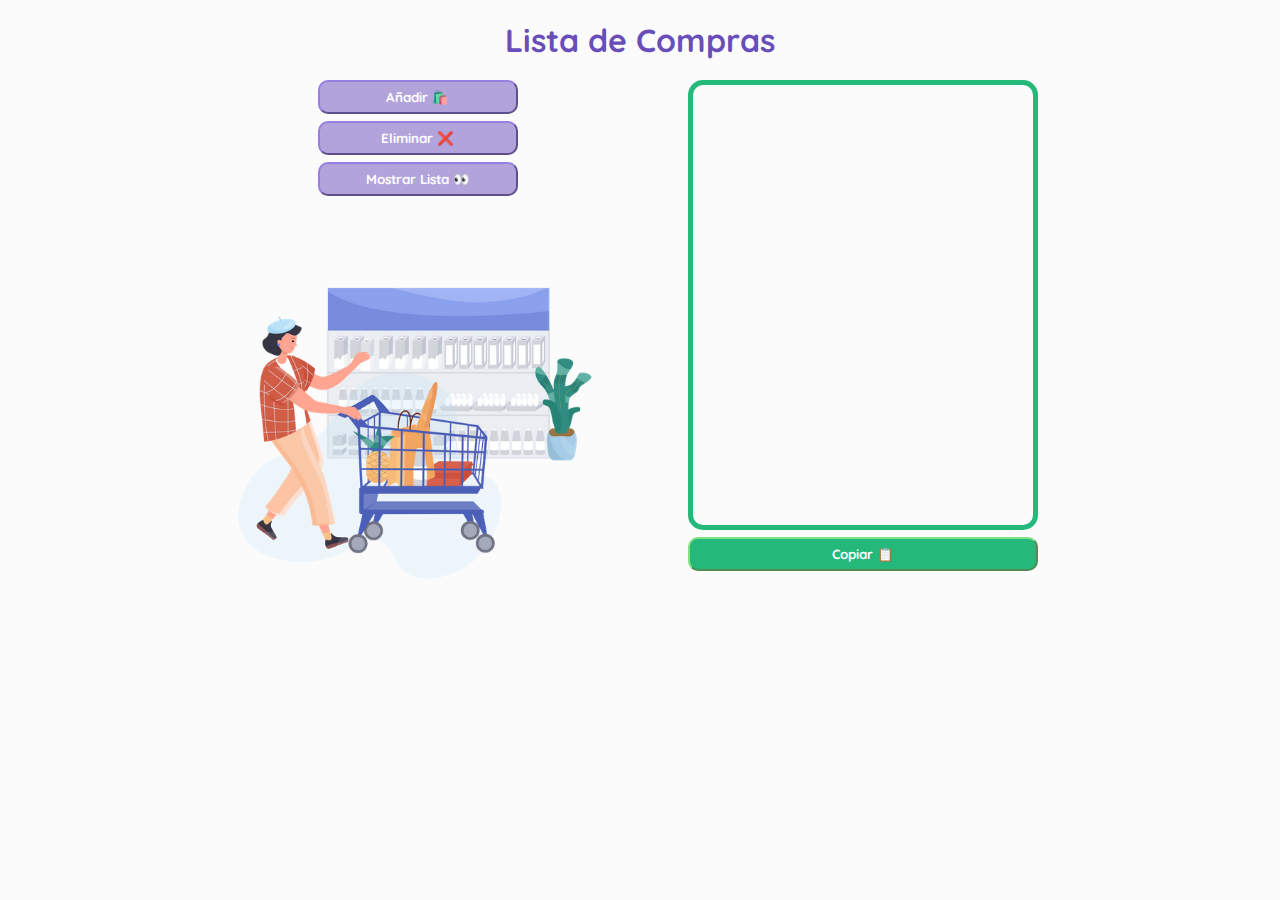
<file: 02-estructura-de-datos/index.html>
<!DOCTYPE html>
<html lang="en">
<head>
    <meta charset="UTF-8">
    <meta name="viewport" content="width=device-width, initial-scale=1.0">
    <title>Lista de Compras</title>
    <link rel="shortcut icon" href="./items/anadir-al-carrito.png" type="image/x-icon">
    <link rel="preconnect" href="https://fonts.googleapis.com" />
    <link rel="preconnect" href="https://fonts.gstatic.com" crossorigin />
    <link
      href="https://fonts.googleapis.com/css2?family=Prata&family=Quicksand:wght@300..700&display=swap"
      rel="stylesheet"
    />
    <link rel="stylesheet" href="style.css">
</head>
<body>
    
    <h1>Lista de Compras</h1>

    <section class="cajaBotones">
        <button>Añadir 🛍️</button>
        <button>Eliminar ❌</button>
        <button>Mostrar Lista 👀</button>

        <img src="./items/compras-de-comestibles-4375546-3639069.png" alt="Ilustración carrito de compras">
    </section>

    <div class="cajaLista">
        <div id="listaOutput"></div>
        <button id="btnCopiar">Copiar 📋</button>
    </div>

    <script type="module" src="./app.js"></script>

</body>
</html>
</file>
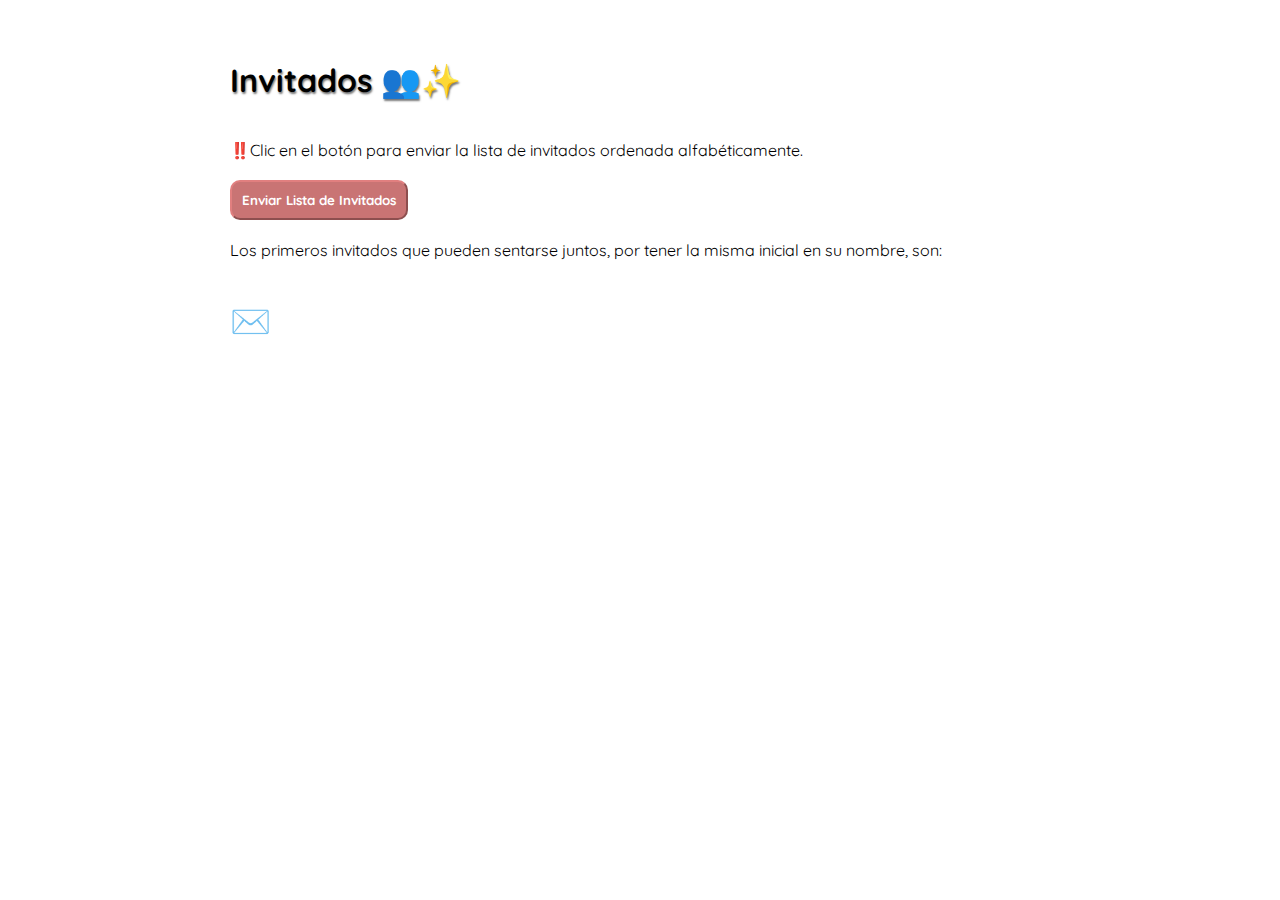
<file: 04-algoritmo-2-punteros/index.html>
<!DOCTYPE html>
<html lang="en">
  <head>
    <meta charset="UTF-8" />
    <meta name="viewport" content="width=device-width, initial-scale=1.0" />
    <title>Lista de invitados</title>
    <link rel="shortcut icon" href="../img/proyecto.png" type="image/x-icon" />
    <link rel="preconnect" href="https://fonts.googleapis.com" />
    <link rel="preconnect" href="https://fonts.gstatic.com" crossorigin />
    <link
      href="https://fonts.googleapis.com/css2?family=Prata&family=Quicksand:wght@300..700&display=swap"
      rel="stylesheet"
    />

    <style>
      * {
        font-family: "Quicksand", sans-serif;
        max-width: 900px;
        margin: auto;
        padding: 20px;
      }

      h1 {
        text-shadow: 1px 2px 2px rgb(121, 121, 121);
      }

      button {
        padding: 10px;
        margin-left: 20px;
        background-color: rgba(186, 78, 78, 0.784);
        border-color: rgb(225, 127, 127);
        color: rgb(255, 255, 255);
        font-weight: bolder;
        border-radius: 10px;
      }

      button:hover {
        background-color: rgb(212, 159, 53);
        border-color: rgb(251, 190, 69);
      }

      #resultado {
        font-weight: bolder;
        font-size: 33px;
      }

    </style>
  </head>
  <body>
    <h1>Invitados 👥✨</h1>

    <p>
      ‼️Clic en el botón para enviar la lista de invitados ordenada
      alfabéticamente.
    </p>
    <button id="verResultado">Enviar Lista de Invitados</button>

    <p>
      Los primeros invitados que pueden sentarse juntos, por tener la misma
      inicial en su nombre, son:
    </p>
    <p id="resultado">✉️</p>

    <script type="module" src="./app.js"></script>
  </body>
</html>
</file>
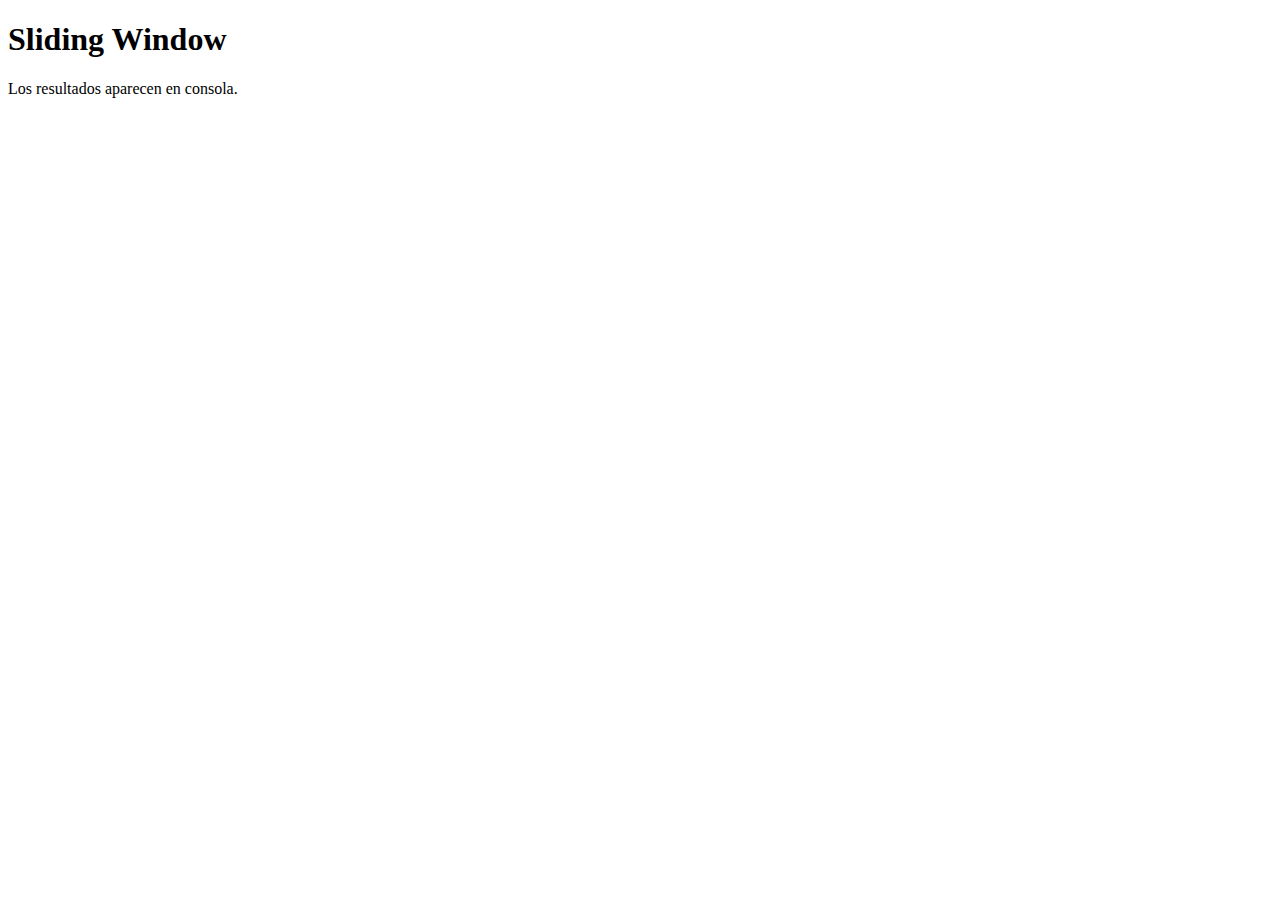
<file: 05-sliding-window/index.html>
<!DOCTYPE html>
<html lang="en">
<head>
    <meta charset="UTF-8">
    <meta name="viewport" content="width=device-width, initial-scale=1.0">
    <title>Sliding Window</title>
</head>
<body>

    <h1>Sliding Window</h1>

    <p>Los resultados aparecen en consola.</p>

    <script type="module" src="./proyecto.js"></script>

</body>
</html>
</file>
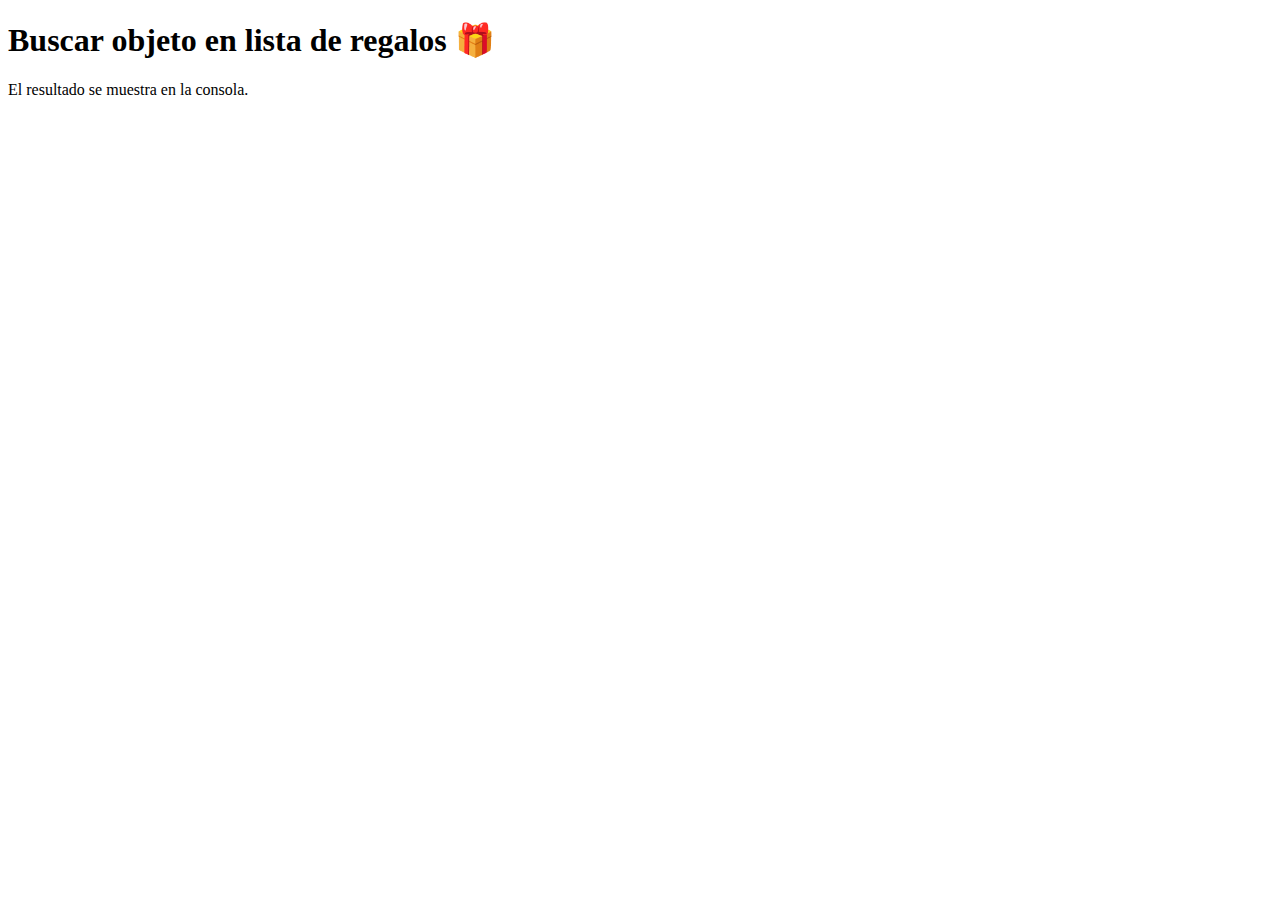
<file: 06-recursion-backtracking/index.html>
<!DOCTYPE html>
<html lang="en">
<head>
    <meta charset="UTF-8">
    <meta name="viewport" content="width=device-width, initial-scale=1.0">
    <title>Recursión</title>
</head>
<body>

    <h1>Buscar objeto en lista de regalos 🎁</h1>

    <p>El resultado se muestra en la consola.</p>

    <script type="module" src="app.js"></script>

</body>
</html>
</file>
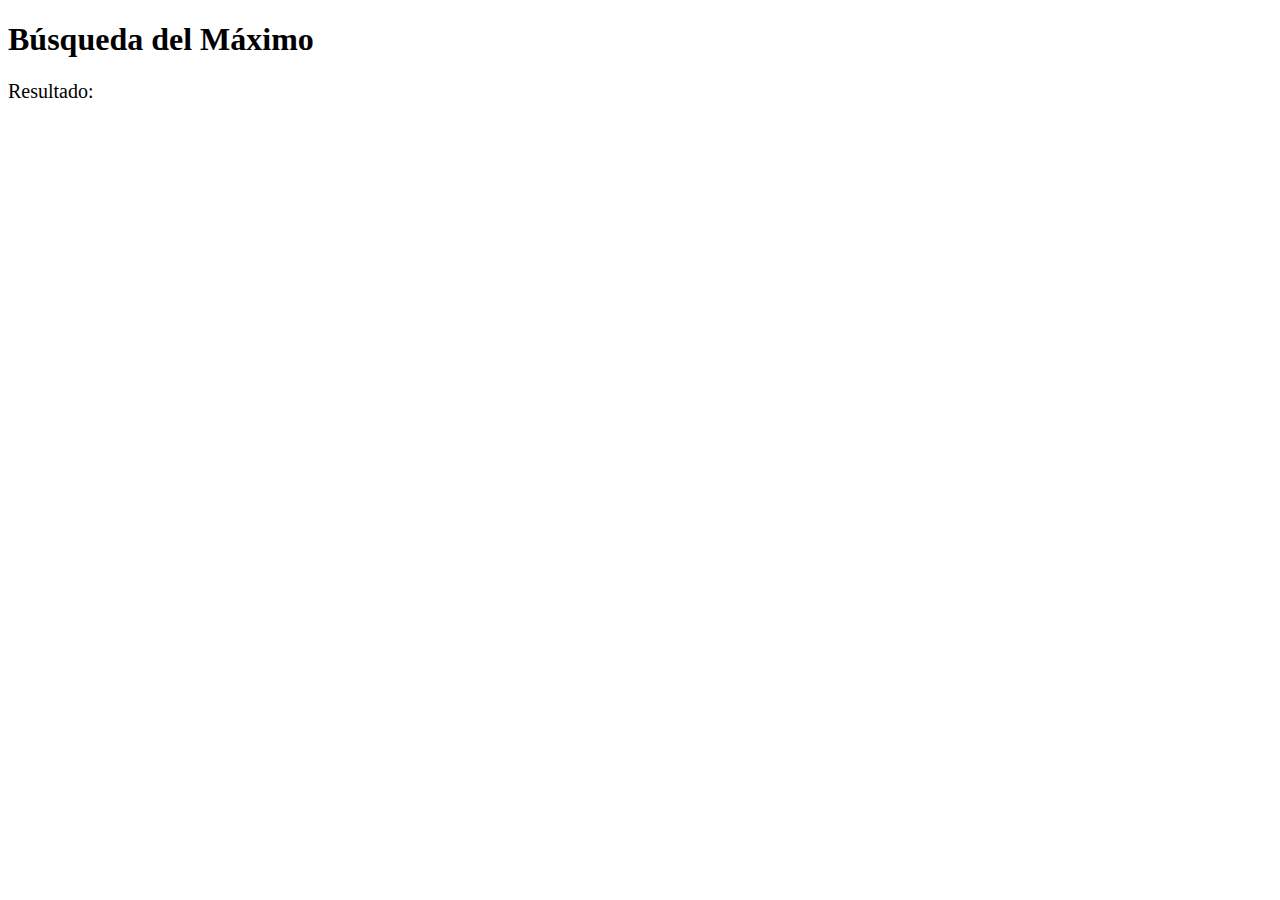
<file: 07-divide-y-venceras/index.html>
<!DOCTYPE html>
<html lang="en">
<head>
    <meta charset="UTF-8">
    <meta name="viewport" content="width=device-width, initial-scale=1.0">
    <title>Divide y Vencerás</title>
    <style>
        p{
            font-size: 20px;
        }
        div{
            font-size: 40px;
            background-color: antiquewhite;
        }
    </style>
</head>
<body>

    <h1>Búsqueda del Máximo</h1>
    
    <p>Resultado:</p>

    <div id="output"></div>

    <script type="module" src="app.js"></script>

</body>
</html>
</file>
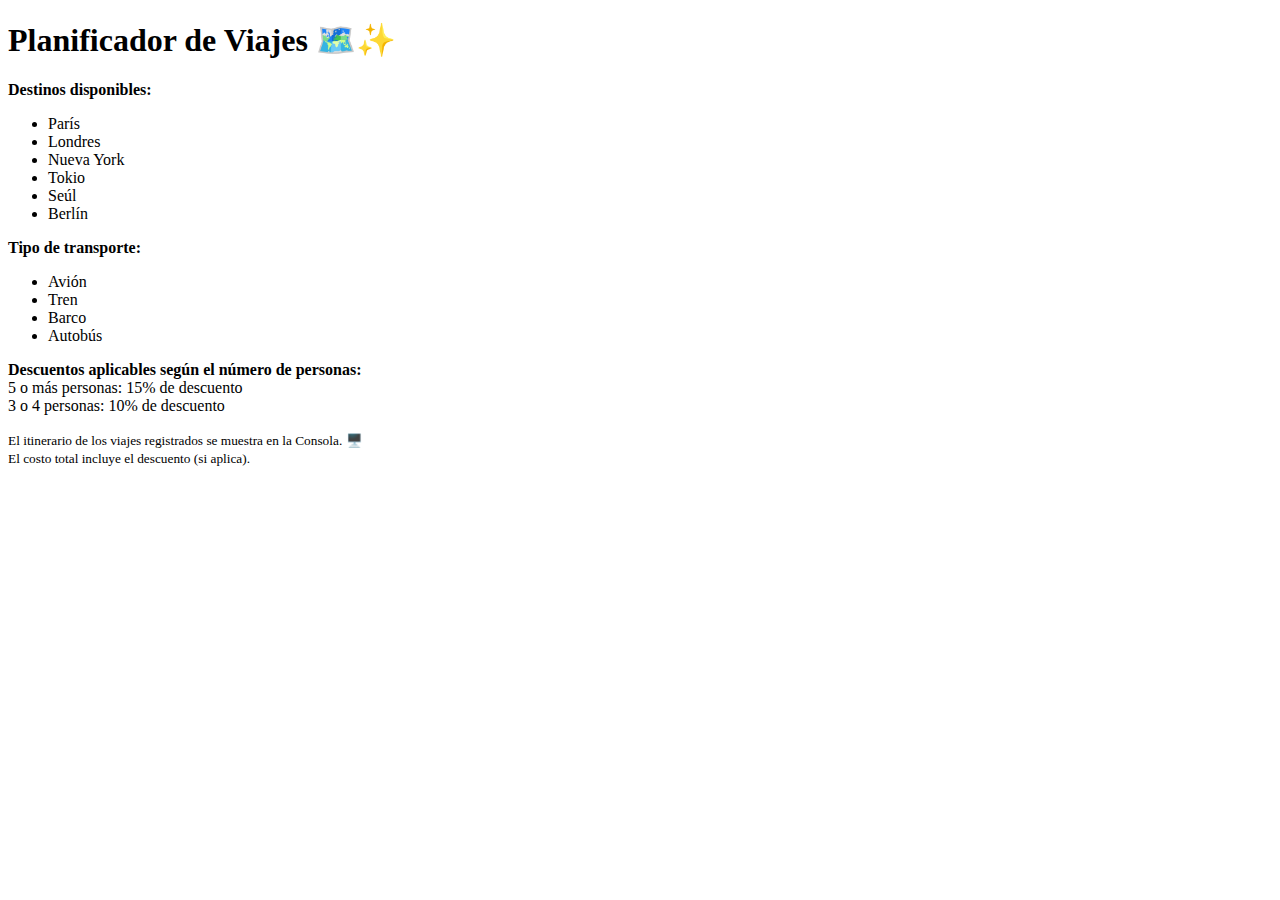
<file: 01-intro-ECMAscript/proyecto-planificador-viajes/index.html>
<!DOCTYPE html>
<html lang="en">
<head>
    <meta charset="UTF-8">
    <meta name="viewport" content="width=device-width, initial-scale=1.0">
    <title>Planificador de Viajes</title>
</head>
<body>

    <h1>Planificador de Viajes 🗺️✨</h1>

    <b>Destinos disponibles:</b>
    <ul>
        <li>París</li>
        <li>Londres</li>
        <li>Nueva York</li>
        <li>Tokio</li>
        <li>Seúl</li>
        <li>Berlín</li>
    </ul>
    
    <b>Tipo de transporte:</b>
    <ul>
        <li>Avión</li>
        <li>Tren</li>
        <li>Barco</li>
        <li>Autobús</li>
    </ul>
    
    <p><b>Descuentos aplicables según el número de personas:</b> <br>
    5 o más personas: 15% de descuento <br>
    3 o 4 personas: 10% de descuento</p>

    <small>El itinerario de los viajes registrados se muestra en la Consola. 🖥️ </small> <br>
    <small>El costo total incluye el descuento (si aplica).</small>

    
    <script type="module" src="./app.js"></script>
</body>
</html>
</file>
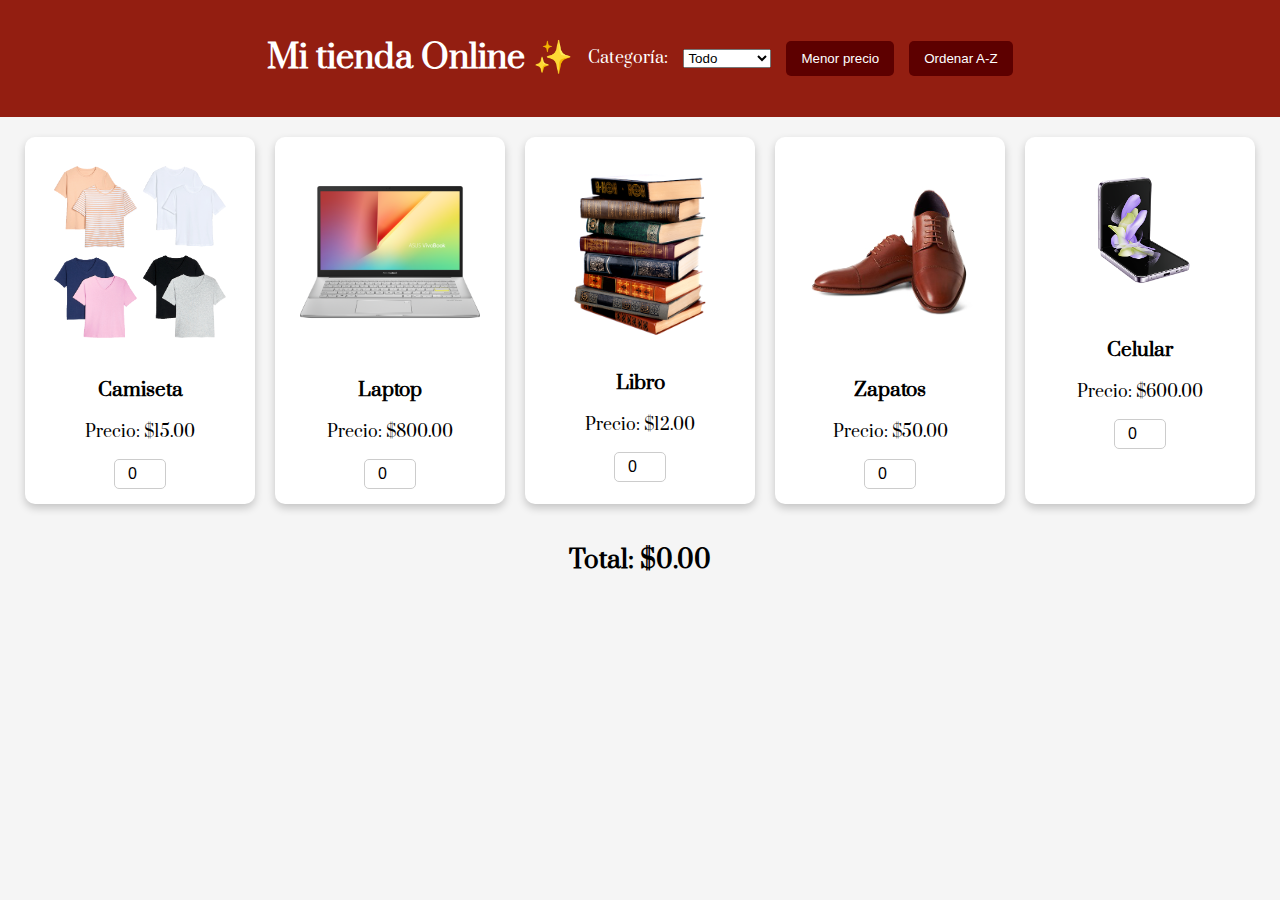
<file: 03-metodos-arreglos/tienda-online/index.html>
<!DOCTYPE html>
<html lang="en">
  <head>
    <meta charset="UTF-8" />
    <meta name="viewport" content="width=device-width, initial-scale=1.0" />
    <title>Tienda Online</title>
    <link rel="preconnect" href="https://fonts.googleapis.com" />
    <link rel="preconnect" href="https://fonts.gstatic.com" crossorigin />
    <link
      href="https://fonts.googleapis.com/css2?family=Josefin+Sans:ital,wght@0,100..700;1,100..700&family=Prata&family=Quicksand:wght@300..700&display=swap"
      rel="stylesheet"
    />
    <link rel="stylesheet" href="style.css" />
  </head>
  <body>
    <header>
      <h1>Mi tienda Online ✨</h1>
      <label for="categoria">Categoría:</label>
      <select id="categoria">
        <option value="Todos">Todo</option>
        <option value="Ropa">Ropa</option>
        <option value="Electrónica">Electrónica</option>
        <option value="Educación">Educación</option>
      </select>
      <button id="filtrarBaratos">Menor precio</button>
      <button id="ordenarAlfabetico">Ordenar A-Z</button>
    </header>

    <main>
      <div class="container"></div>
      <h2>Total: $<span id="precioTotal">0.00</span></h2>
    </main>

    <script type="module" src="./app.js"></script>
  </body>
</html>
</file>
<file: 02-estructura-de-datos/style.css>
* {
    margin: 0;
    padding: 0;
    box-sizing: border-box;
    font-family: "Quicksand", sans-serif;
}

body {
    background-color: rgb(251, 251, 251);
    max-width: 900px;
    margin: auto;

    display: grid;
    grid-template-columns: 1fr 1fr;
}

h1 {
    color: rgb(105, 78, 186);
    
    display: flex;
    grid-column-start: 1;
    grid-column-end: 3;
    justify-content: center;
    margin-top: 20px;
    margin-bottom: 20px;
}

#listaOutput {
    width: 350px;
    height: 450px;
    border: 5px solid rgb(36, 184, 123);
    border-radius: 15px;
    padding: 20px;
    overflow: auto;
    margin: 0px 10px 7px 5px;
}

.cajaBotones {
    display: flex;
    grid-column-start: 1;
    grid-column-end: 2;
    flex-direction: column;
    align-items: center;
}

.cajaLista {
    display: flex;
    flex-direction: column;
    align-items: center;
}

.cajaLista button {
    margin: 0px 10px 7px 5px;
    background-color: rgb(36, 184, 123);
    border-color: rgb(127, 225, 133);
    min-width: 350px;
    max-width: 350px;
}

button {
    background-color: rgba(105, 78, 186, 0.5);
    border-color: rgb(151, 127, 225);
    color: rgb(255, 255, 255);
    font-weight: bolder;
    border-radius: 10px;
    padding: 7px;
    margin: 0px 5px 7px 10px;
    min-width: 200px;
    max-width: 200px;
}

button:hover {
    background-color: rgb(212, 159, 53);
    border-color: rgb(251, 190, 69);
}

img {
    margin-top: 70px;
    width: 400px;
}
</file>
<file: 03-metodos-arreglos/tienda-online/style.css>
/* General Styles */
body {
    font-family: "Prata", serif;
    margin: 0;
    padding: 0;
    background-color: #f5f5f5;
    text-align: center;
}

header {
    background-color: #931e11;
    color: white;
    padding: 15px;
    display: flex;
    justify-content: center;
    align-items: center;
    gap: 15px;
    flex-wrap: wrap;
}


button {
    background-color: #5d0000;
    color: white;
    border: none;
    padding: 10px 15px;
    cursor: pointer;
    border-radius: 5px;
    transition: 0.3s;
}

button:hover {
    background-color: #f9c23c;
    color: #5d0000;
}

/* Product Container */
.container {
    display: flex;
    flex-wrap: wrap;
    justify-content: center;
    gap: 20px;
    padding: 20px;
}

.card {
    background: white;
    padding: 15px;
    border-radius: 10px;
    box-shadow: 0px 4px 8px rgba(0, 0, 0, 0.2);
    width: 200px;
    text-align: center;
}

.card img {
    width: 100%;
    border-radius: 10px;
}

.cantidad-control {
    display: flex;
    justify-content: center;
    align-items: center;
    gap: 5px;
    margin-top: 10px;
}

.cantidad-control input {
    width: 40px;
    text-align: center;
    font-size: 16px;
    border: 1px solid #ccc;
    border-radius: 5px;
    padding: 5px;
}

h2 {
    margin-top: 20px;
}
</file>
